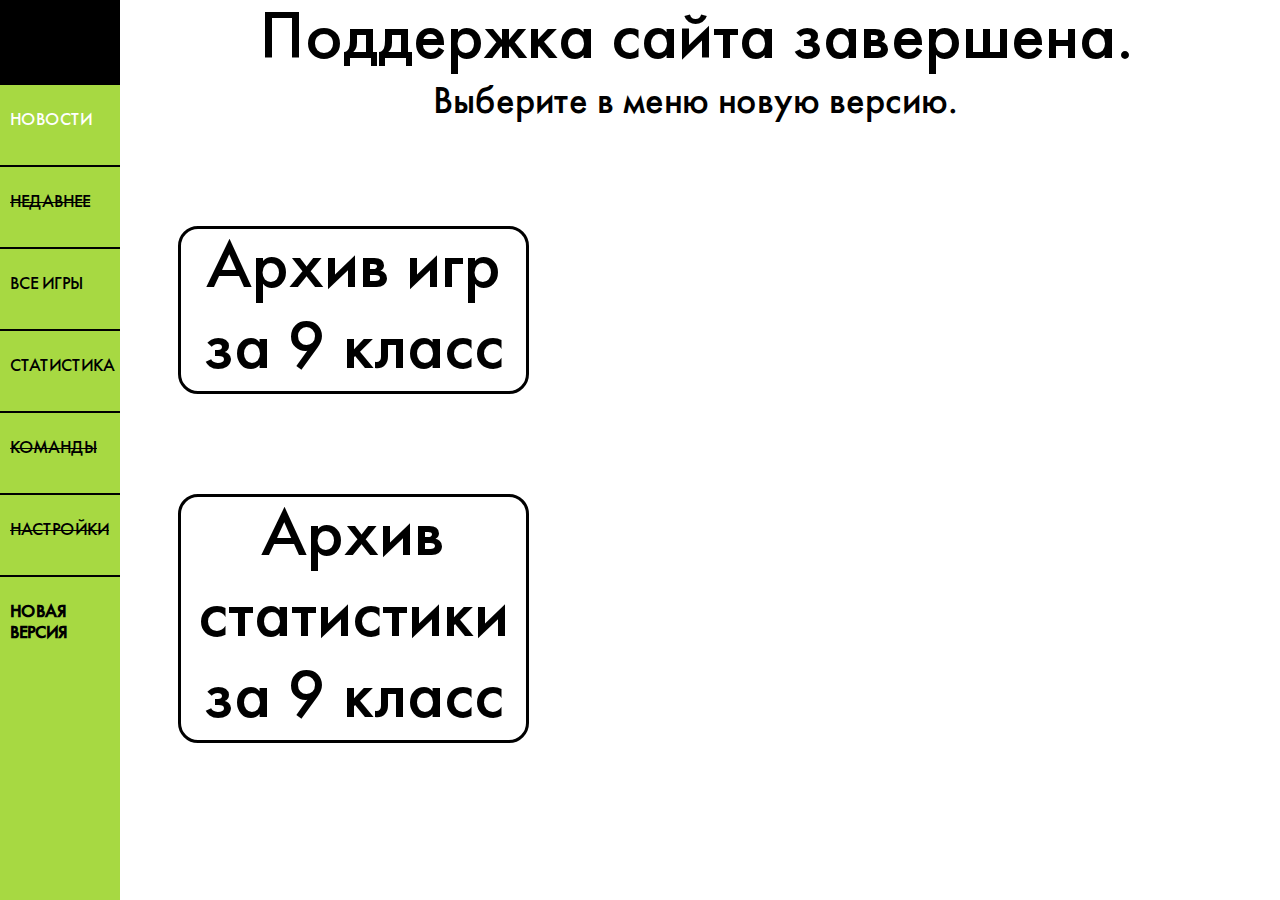
<file: index.html>
<!DOCTYPE html>
<html lang="en">
<head>
    <meta charset="UTF-8">
    <meta name="viewport" content="width=device-width, initial-scale=1.0">
    <link rel="stylesheet" href="styles.css">
    <title>Волейбол 1296</title>
</head>
<body>
    <script src="./index.js"></script>



    <div class="sidebarblock"><center><font size=12>Negr</font></center></div>
    <div class="sidebar" id="test1">
        <div class="sidebartexts">
            <font color=white>НОВОСТИ</font>
        </div>
        <div class="line"></div>
        <div class="sidebartexts">
            <del>НЕДАВНЕЕ</del>
        </div>
        <div class="line"></div>
        <a href='./allgames.html'>
        <div class="sidebartexts">
            ВСЕ ИГРЫ
        </div></a>
        <div class="line"></div><a href="./stats.html">
        <div class="sidebartexts">
            СТАТИСТИКА
        </div></a>
        <div class="line"></div>
        <div class="sidebartexts">
            <del>КОМАНДЫ</del>
        </div>
        <div class="line"></div>
        <div class="sidebartexts">
            <del>НАСТРОЙКИ</del>
        </div>
        <div class="line"></div><a href="https://crazygrach.github.io/beta/index.html">
        <div class="sidebartexts">
            <b>НОВАЯ ВЕРСИЯ</b>
        </div></a>
    </div>
    <div class="text"><p style="font-size: clamp(40px, 6vw, 70px); text-align: center;">Поддержка сайта завершена.</p>
        <p style="font-size: clamp(30px, 3vw, 50px); text-align: center;">Выберите в меню новую версию.</p>
        <p style="font-size: clamp(20px, 2vw, 40px); text-align: center;" id="demo2"></p>
        <p style="font-size: clamp(40px, 4vw, 60px); text-align: center;" id="demo"></p>
        
        
        <a href="./allgames.html"><p style="
            font-size: clamp(40px, 6vw, 70px);
            border: 3px solid black;  
            width: 30%;
            position: relative;
            left: 5%;
            top: 100px;
            border-radius: 20px;
            text-align: center;"
            onmouseover="this.style.backgroundColor='#000';" 
            onmouseout="this.style.backgroundColor='#fff';">
        Архив игр за 9 класс</p>
        <a href="./stats.html"><p style="
        font-size: clamp(40px, 6vw, 70px);
        border: 3px solid black;  
        width: 30%;
        position: relative;
        left: 5%;
        top: 200px;
        border-radius: 20px;
        text-align: center;"
        onmouseover="this.style.backgroundColor='#000';" 
        onmouseout="this.style.backgroundColor='#fff';">
        Архив статистики за 9 класс</p></a>
</body>
</html>
</file>
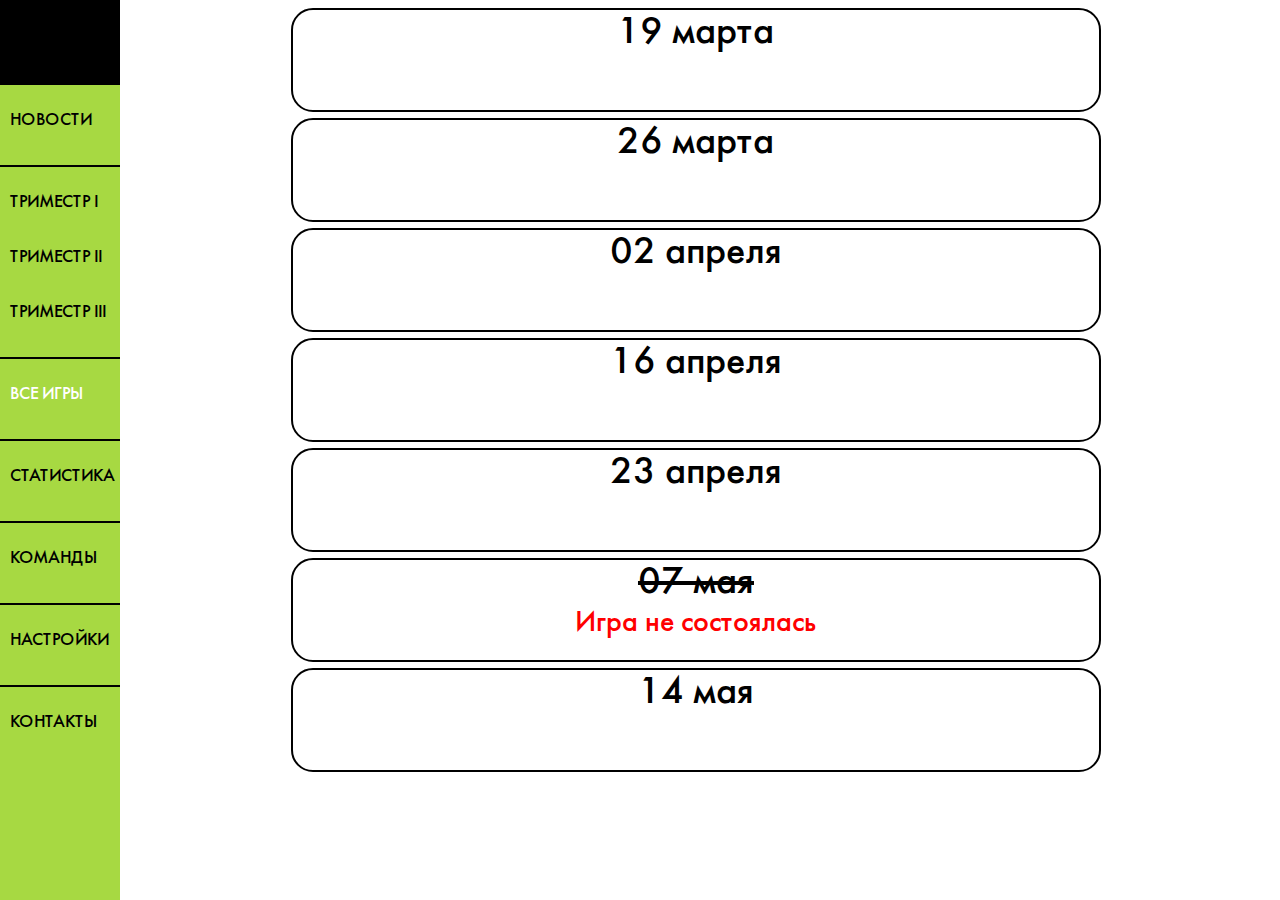
<file: allgames.html>
<!DOCTYPE html>
<html lang="en">
<head>
    <meta charset="UTF-8">
    <meta name="viewport" content="width=device-width, initial-scale=1.0">
    <link rel="stylesheet" href="styles.css">
    <title>Все игры</title>
</head>
<body style="overflow-y:scroll;">
    <script src="./index.js"></script>

    <a href='./index.html'><div class="sidebarblock"><center><font size=12>Negr</font></center></div></a>
    <div class="sidebar" id="test1">
        <div class="sidebartexts">
            НОВОСТИ
        </div>
        <div class="line"></div>
        <div class="sidebartexts">
            ТРИМЕСТР I
        </div>

        <div class="sidebartexts">
            ТРИМЕСТР II
        </div>

        <div class="sidebartexts">
            ТРИМЕСТР III
        </div>
        <div class="line"></div>
        <div class="sidebartexts">
            <font color=white>ВСЕ ИГРЫ</font>
        </div>
        <div class="line"></div>
        <a href="./stats.html"><div class="sidebartexts">
            СТАТИСТИКА
        </div></a>
        <div class="line"></div>
        <div class="sidebartexts">
            КОМАНДЫ
        </div>
        <div class="line"></div>
        <div class="sidebartexts">
            НАСТРОЙКИ
        </div>
        <div class="line"></div>
        <div class="sidebartexts">
            КОНТАКТЫ
        </div></div>
        <div class="text">
    <a href="./III.9/19.03.2024.html"><div class="tempbutton">19 марта</div></a>
    <a href="./III.9/26.03.2024.html"><div class="tempbutton">26 марта</div></a>
    <a href="./III.9/02.04.2024.html"><div class="tempbutton">02 апреля</div></a>
    <a href="./III.9/16.04.2024.html"><div class="tempbutton">16 апреля</div></a>
    <a href="./III.9/23.04.2024.html"><div class="tempbutton">23 апреля</div></a>
    <div class="tempbutton"><del>07 мая</del><br><p style="font-size: clamp(12px, 5vw, 30px); color: red;">Игра не состоялась</p></div>
    <a href="./III.9/14.05.2024.html"><div class="tempbutton">14 мая</div></a>
</div>
</body>
</html>
</file>
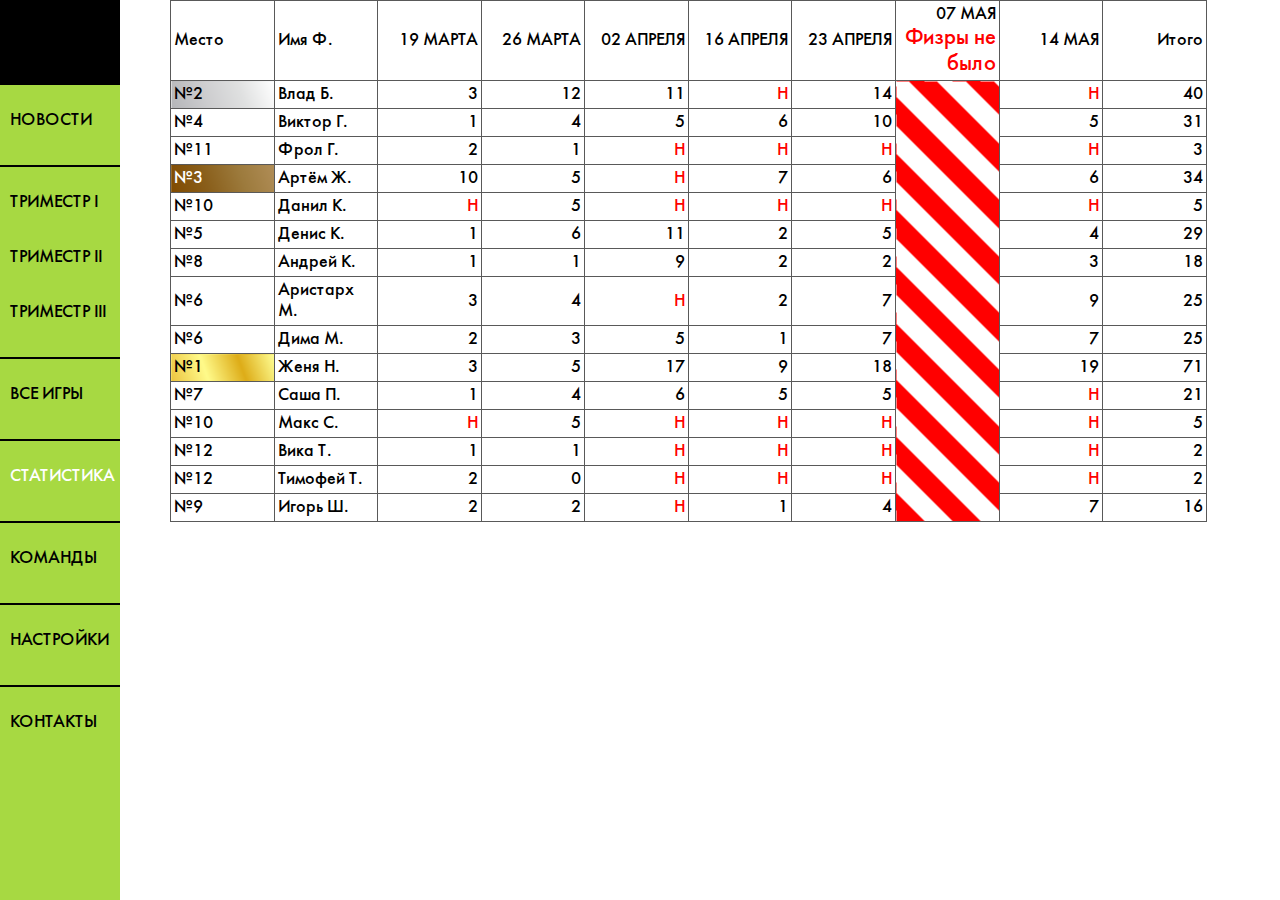
<file: stats.html>
<!DOCTYPE html>
<html lang="en">
<head>
    <meta charset="UTF-8">
    <meta name="viewport" content="width=device-width, initial-scale=1.0">
    <link rel="stylesheet" href="styles.css">
    <title>Статистика</title>
</head>
<body style="overflow-y: hidden;">
    <script src="./index.js"></script>
    <a href='./index.html'><div class="sidebarblock"><center><font size=12>Negr</font></center></div></a>
    <div class="sidebar" id="test1">
        <div class="sidebartexts">
            НОВОСТИ
        </div>
        <div class="line"></div>
        <div class="sidebartexts">
            ТРИМЕСТР I
        </div>

        <div class="sidebartexts">
            ТРИМЕСТР II
        </div>

        <div class="sidebartexts">
            ТРИМЕСТР III
        </div>
        <div class="line"></div>
        <div class="sidebartexts">
            <a href='./allgames.html'>ВСЕ ИГРЫ</a>
        </div>
        <div class="line"></div>
        <div class="sidebartexts">
            <font color=white>СТАТИСТИКА</font>
        </div>
        <div class="line"></div>
        <div class="sidebartexts">
            КОМАНДЫ
        </div>
        <div class="line"></div>
        <div class="sidebartexts">
            НАСТРОЙКИ
        </div>
        <div class="line"></div>
        <div class="sidebartexts">
            КОНТАКТЫ
        </div>
    </div>
    <div class="text">
    <table class="iksweb">
        <tbody>
            <tr>
                <td style="text-align: left;">Место</td>
                <td style="text-align: left;">Имя Ф.</td>
                <td>19 МАРТА</td>
                <td>26 МАРТА</td>
                <td>02 АПРЕЛЯ</td>  
                <td>16 АПРЕЛЯ</td>
                <td>23 АПРЕЛЯ</td>
                <td style="color:rgb(0, 0, 0);
                background: rgb(255, 255, 255)" >07 МАЯ<br><p style="font-size: 17pt; color:red">Физры не было</p></td>
                <td>14 МАЯ</td>
                <td>Итого</td>
            </tr>
            <tr>
                <td style="background: linear-gradient(70deg,#b4b5b8, #ccccce, #dfe0e0, #ffffff);text-align: left;">№2</td>
                <td style="text-align: left;">Влад Б.</td>
                <td>3</td>
                <td>12</td>
                <td>11</td>
                <td style="color:red">Н</td>
                <td>14</td>
                <td rowspan="15" style="color:red;
                background: repeating-linear-gradient(
                    45deg,
                    white 20px 40px,
        
                    rgb(255, 0, 0) 40px 60px
                  );" ></td>
                <td style="color:red">Н</td>
                <td>40</td>
            </tr>
            <tr>
                <td style="text-align: left;">№4</td>
                <td style="text-align: left;">Виктор Г.</td>
                <td>1</td>
                <td>4</td>
                <td>5</td>
                <td>6</td>
                <td>10</td>
                <td>5</td>
                <td>31</td>
            </tr>
            <tr>
                <td style="text-align: left;">№11</td>
                <td style="text-align: left;">Фрол Г.</td>
                <td>2</td>
                <td>1</td>
                <td style="color:red">Н</td>
                <td style="color:red">Н</td>
                <td style="color:red">Н</td>
                <td style="color:red">Н</td>
                <td>3</td>
            </tr>
            <tr>
                <td style="background: linear-gradient(70deg, #804a00, #895e1a, #9c7a3c, #b08d57);text-align: left; color:rgb(255, 255, 255)">№3</td>
                <td style="text-align: left;">Артём Ж.</td>
                <td>10</td>
                <td>5</td>
                <td style="color:red">Н</td>
                <td>7</td>
                <td>6</td>
 
                <td>6</td>
                <td>34</td>
            </tr>
            <tr>
                <td style="text-align: left;">№10</td>
                <td style="text-align: left;">Данил К.</td>
                <td style="color:red">Н</td>
                <td>5</td>
                <td style="color:red">Н</td>
                <td style="color:red">Н</td>
                <td style="color:red">Н</td>
                <td style="color:red">Н</td>
                <td>5</td>
            </tr>
            <tr>
                <td style="text-align: left;">№5</td>
                <td style="text-align: left;">Денис К.</td>
                <td>1</td>
                <td>6</td>
                <td>11</td>
                <td>2</td>
                <td>5</td>
                <td>4</td>
                <td>29</td>
            </tr>
            <tr>
                <td style="text-align: left;">№8</td>
                <td style="text-align: left;">Андрей К.</td>
                <td>1</td>
                <td>1</td>
                <td>9</td>
                <td>2</td>
                <td>2</td>
                <td>3</td>
                <td>18</td>
            </tr>
            <tr>
                <td style="text-align: left;">№6</td>
                <td style="text-align: left;">Аристарх М.</td>
                <td>3</td>
                <td>4</td>
                <td style="color:red">Н</td>
                <td>2</td>
                <td>7</td>
                <td>9</td>
                <td>25</td>
            </tr>
            <tr>
                <td style="text-align: left;">№6</td>
                <td style="text-align: left;">Дима М.</td>
                <td>2</td>
                <td>3</td>
                <td>5</td>
                <td>1</td>
                <td>7</td>
                <td>7</td>
                <td>25</td>
            </tr>
            <tr>
                <td style="background: linear-gradient(70deg,#ecc440, #fffa8a, #ddac17, #ffff95);text-align: left;">№1</td>
                <td style="text-align: left;">Женя Н.</td>
                <td>3</td>
                <td>5</td>
                <td>17</td>
                <td>9</td>
                <td>18</td>
                <td>19</td>
                <td>71</td>
            </tr>
            <tr>
                <td style="text-align: left;">№7</td>
                <td style="text-align: left;">Саша П.</td>
                <td>1</td>
                <td>4</td>
                <td>6</td>
                <td>5</td>
                <td>5</td>
                <td style="color:red">Н</td>
                <td>21</td>
            </tr>
            <tr>
                <td style="text-align: left;">№10</td>
                <td style="text-align: left;">Макс С.</td>
                <td style="color:red">Н</td>
                <td>5</td>
                <td style="color:red">Н</td>
                <td style="color:red">Н</td>
                <td style="color:red">Н</td>
                <td style="color:red">Н</td>
                <td>5</td>
            </tr>
            <tr>
                <td style="text-align: left;">№12</td>
                <td style="text-align: left;">Вика Т.</td>
                <td>1</td>
                <td>1</td>
                <td style="color:red">Н</td>
                <td style="color:red">Н</td>
                <td style="color:red">Н</td>
                <td style="color:red">Н</td>
                <td>2</td>
            </tr>
            <tr>
                <td style="text-align: left;">№12</td>
                <td style="text-align: left;">Тимофей Т.</td>
                <td>2</td>
                <td>0</td>
                <td style="color:red">Н</td>
                <td style="color:red">Н</td>
                <td style="color:red">Н</td>
                <td style="color:red">Н</td>
                <td>2</td>
            </tr>
            <tr>
                <td style="text-align: left;">№9</td>
                <td style="text-align: left;">Игорь Ш.</td>
                <td>2</td>
                <td>2</td>
                <td style="color:red">Н</td>
                <td>1</td>
                <td>4</td>
                <td>7</td>
                <td>16</td>
            </tr>
        </tbody>
    </table>
</div>
</body>
</html>
</file>
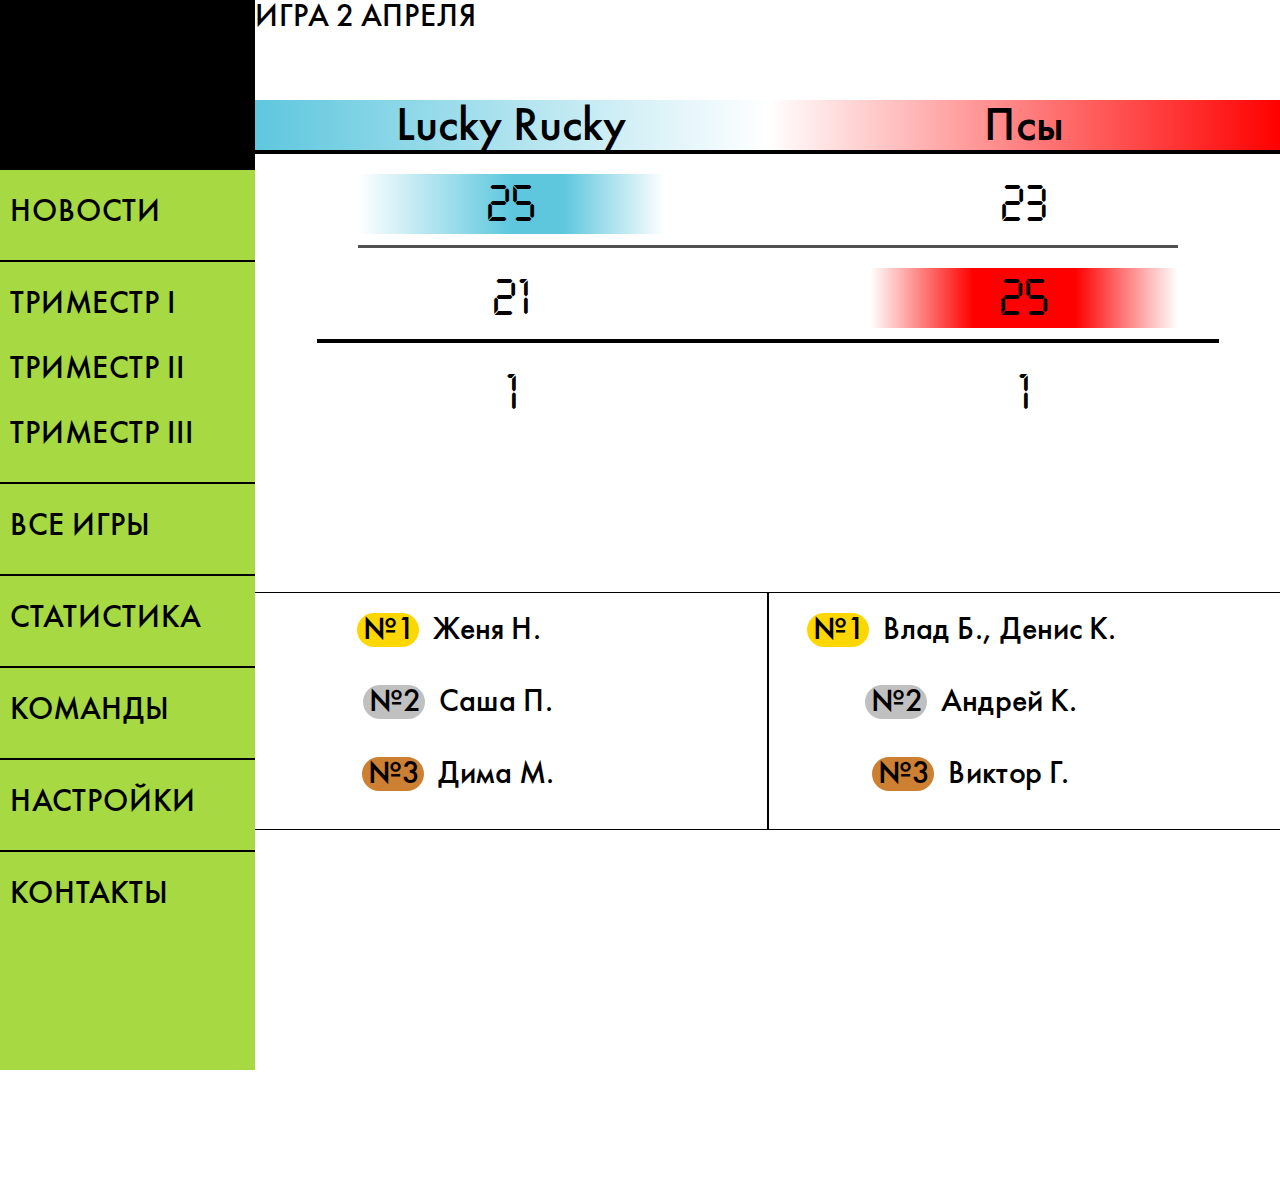
<file: III.9/02.04.2024.html>
<!DOCTYPE html>
<html lang="en">
<head>
    <meta charset="UTF-8">
    <meta name="viewport" content="width=device-width, initial-scale=1.0">
    <link rel="stylesheet" href="./styles.css">
    <title>Игра 2 апреля</title>
</head>
<body>
    <a href="../index.html"><div class="sidebarblock"><center><font size=12>Negr</font></center></div></a>
    <div class="sidebar" id="test1">
        <div class="sidebartexts">
            НОВОСТИ
        </div>
        <div class="line"></div>
        <div class="sidebartexts">
            ТРИМЕСТР I
        </div>

        <div class="sidebartexts">
            ТРИМЕСТР II
        </div>

        <div class="sidebartexts">
            ТРИМЕСТР III
        </div>
        <div class="line"></div>
        <a href='../allgames.html'>
            <div class="sidebartexts">
                ВСЕ ИГРЫ
            </div></a>
            <div class="line"></div>
            <a href='../stats.html'>
            <div class="sidebartexts">
                СТАТИСТИКА
            </div></a>
        <div class="line"></div>
        <div class="sidebartexts">
            КОМАНДЫ
        </div>
        <div class="line"></div>
        <div class="sidebartexts">
            НАСТРОЙКИ
        </div>
        <div class="line"></div>
        <div class="sidebartexts">
            КОНТАКТЫ
        </div>
    </div>
    <div class="text">
        <div class='gamehead'>ИГРА 2 АПРЕЛЯ</div>
        <div class="gameteams"><div class="teams" style="background: linear-gradient(to right, #5EC7DE, #00000000);">Lucky Rucky</div> <div class="teams" style="background: linear-gradient(to right, #00000000, #f00);">Псы</div></div>
        <div class="teamsline" style="border-top:4px solid #000000; margin-top: 0; margin-left: 0%; width:100%;"></div>
        <div class="gameteams"><div class="finalnum" style="background: linear-gradient(to right, #00000000 20%, #5EC7DE 50%, #5EC7DE 60%, #00000000 80%);">25</div><div class="finalnum">23</div></div>
        <div class="teamsline" style="border-top:3px solid #515151;"></div>
        <div class="gameteams"><div class="finalnum">21</div><div class="finalnum" style="background: linear-gradient(to right, #00000000 20%, #ff0000 40%, #ff0000 60%, #00000000 80%);">25</div></div>
        <div class="teamsline" style="border-top:4px solid #000000; margin-left: 6%; width:88%;"></div>
        <div class="gameteams"><div class="finalnum">1</div><div class="finalnum">1</div></div>
        <div class="topplayers">
            <div class="teamstop">
                <div class="no1" style="animation: shine 2s alternate;animation-iteration-count: infinite;">№1</div>&nbsp;&nbsp;Женя Н.<div class="pts">17 очков</div><br><br>
                <div class="no1" style="background-color: silver;">№2</div>&nbsp;&nbsp;Саша П.<div class="pts">6 очков</div><br><br>
                <div class="no1" style="background-color: #CD7F32;">№3</div>&nbsp;&nbsp;Дима М.<div class="pts">5 очков</div><br><br>

        </div>              <div class="teamstop">
                <div class="no1" style="animation: shine 2s alternate;animation-iteration-count: infinite;">№1</div>&nbsp;&nbsp;Влад Б., Денис К.<div class="pts">11 очков</div><br><br>
                <div class="no1" style="background-color: silver;">№2</div>&nbsp;&nbsp;Андрей К.<div class="pts">9 очков</div><br><br>
                <div class="no1" style="background-color: #CD7F32;">№3</div>&nbsp;&nbsp;Виктор Г.<div class="pts">5 очков</div><br><br>
    
</html>
</file>
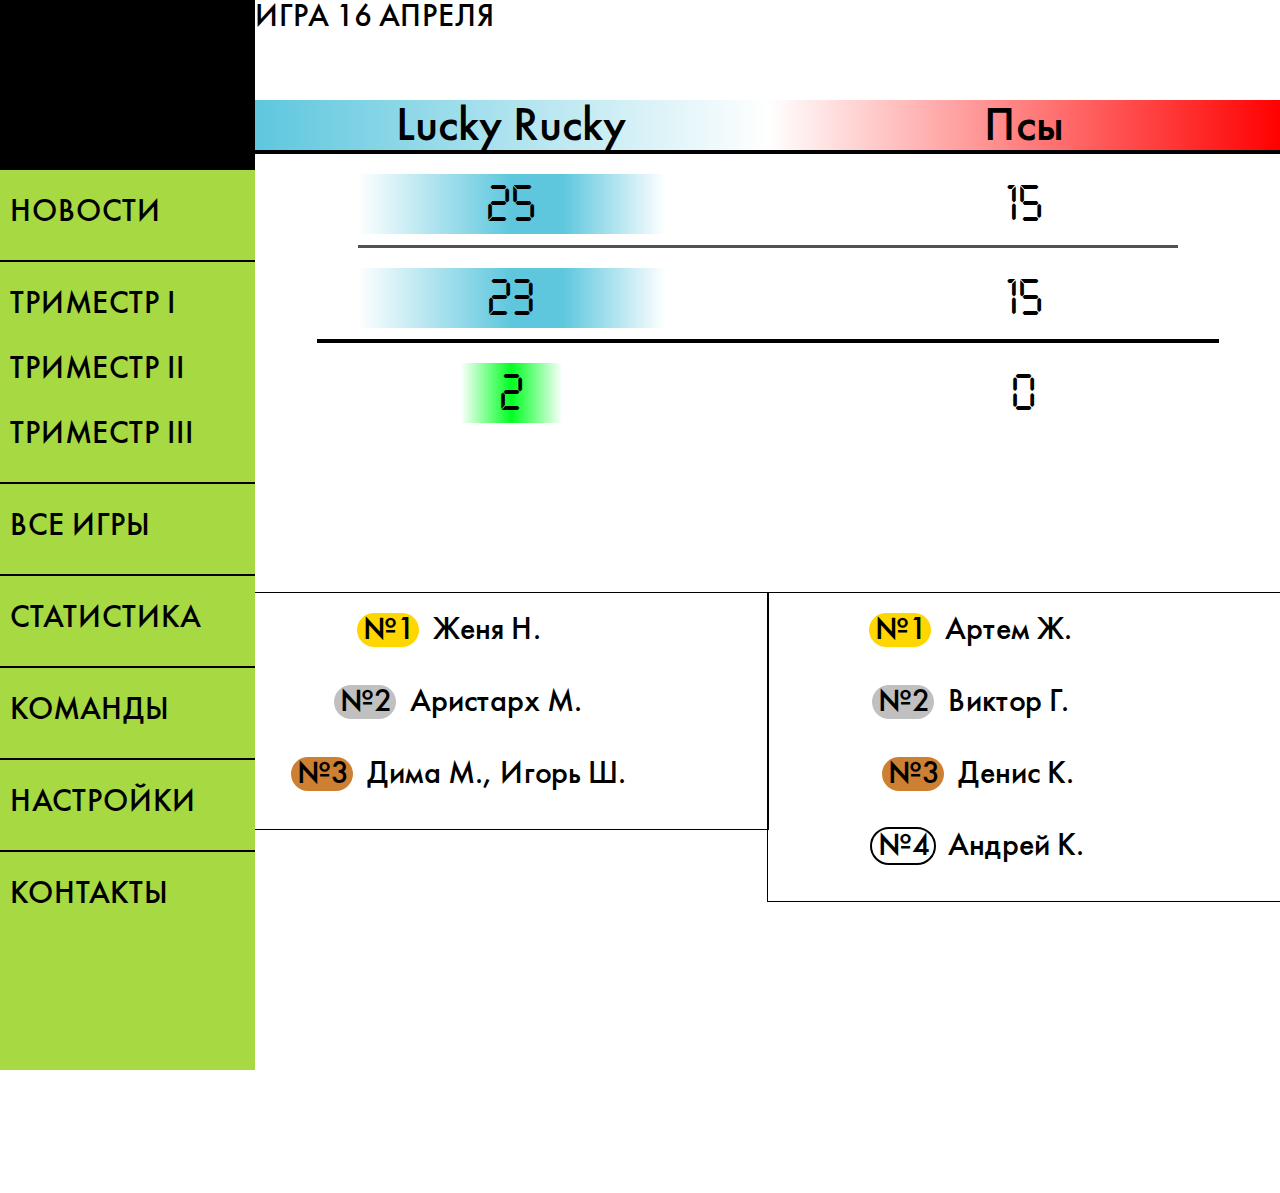
<file: III.9/14.05.2024.html>
<!DOCTYPE html>
<html lang="en">
<head>
    <meta charset="UTF-8">
    <meta name="viewport" content="width=device-width, initial-scale=1.0">
    <link rel="stylesheet" href="./styles.css">
    <title>Игра 14 мая</title>
</head>
<body>
    <a href="../index.html"><div class="sidebarblock"><center><font size=12>Negr</font></center></div></a>
    <div class="sidebar" id="test1">
        <div class="sidebartexts">
            НОВОСТИ
        </div>
        <div class="line"></div>
        <div class="sidebartexts">
            ТРИМЕСТР I
        </div>

        <div class="sidebartexts">
            ТРИМЕСТР II
        </div>

        <div class="sidebartexts">
            ТРИМЕСТР III
        </div>
        <div class="line"></div>
        <a href='../allgames.html'>
            <div class="sidebartexts">
                ВСЕ ИГРЫ
            </div></a>
            <div class="line"></div>
            <a href='../stats.html'>
            <div class="sidebartexts">
                СТАТИСТИКА
            </div></a>
        <div class="line"></div>
        <div class="sidebartexts">
            КОМАНДЫ
        </div>
        <div class="line"></div>
        <div class="sidebartexts">
            НАСТРОЙКИ
        </div>
        <div class="line"></div>
        <div class="sidebartexts">
            КОНТАКТЫ
        </div>
    </div>
    <div class="text">
        <div class='gamehead'>ИГРА 16 АПРЕЛЯ</div>
        <div class="gameteams"><div class="teams" style="background: linear-gradient(to right, #5EC7DE, #00000000);">Lucky Rucky</div> <div class="teams" style="background: linear-gradient(to right, #00000000, #f00);">Псы</div></div>
        <div class="teamsline" style="border-top:4px solid #000000; margin-top: 0; margin-left: 0%; width:100%;"></div>
        <div class="gameteams"><div class="finalnum" style="background: linear-gradient(to right, #00000000 20%, #5EC7DE 50%, #5EC7DE 60%, #00000000 80%);">25</div><div class="finalnum">15</div></div>
        <div class="teamsline" style="border-top:3px solid #515151;"></div>
        <div class="gameteams"><div class="finalnum" style="background: linear-gradient(to right, #00000000 20%, #5EC7DE 50%, #5EC7DE 60%, #00000000 80%);">23</div><div class="finalnum">15</div></div>
        <div class="teamsline" style="border-top:4px solid #000000; margin-left: 6%; width:88%;"></div>
        <div class="gameteams"><div class="finalnum" style="background: linear-gradient(to right, #00000000 40%, #00ff22 50%, #00000000 60%);">2</div><div class="finalnum">0</div></div>
        <div class="topplayers">
            <div class="teamstop">
                <div class="no1" style="animation: shine 2s alternate;animation-iteration-count: infinite;">№1</div>&nbsp;&nbsp;Женя Н.<div class="pts">19 очков</div><br><br>
                <div class="no1" style="background-color: silver;">№2</div>&nbsp;&nbsp;Аристарх М.<div class="pts">9 очков</div><br><br>
                <div class="no1" style="background-color: #CD7F32;">№3</div>&nbsp;&nbsp;Дима М., Игорь Ш.<div class="pts">7 очков</div><br><br>

        </div>              <div class="teamstop">
                <div class="no1" style="animation: shine 2s alternate;animation-iteration-count: infinite;">№1</div>&nbsp;&nbsp;Артем Ж.<div class="pts">6 очков</div><br><br>
                <div class="no1" style="background-color: silver;">№2</div>&nbsp;&nbsp;Виктор Г.<div class="pts">5 очков</div><br><br>
                <div class="no1" style="background-color: #CD7F32;">№3</div>&nbsp;&nbsp;Денис К.<div class="pts">4 очка</div><br><br>
                <div class="no1" style="background-color: #fff;outline: 2px solid #000;">№4</div>&nbsp;&nbsp;Андрей К.<div class="pts">3 очка</div><br><br>
    
</html>
</file>
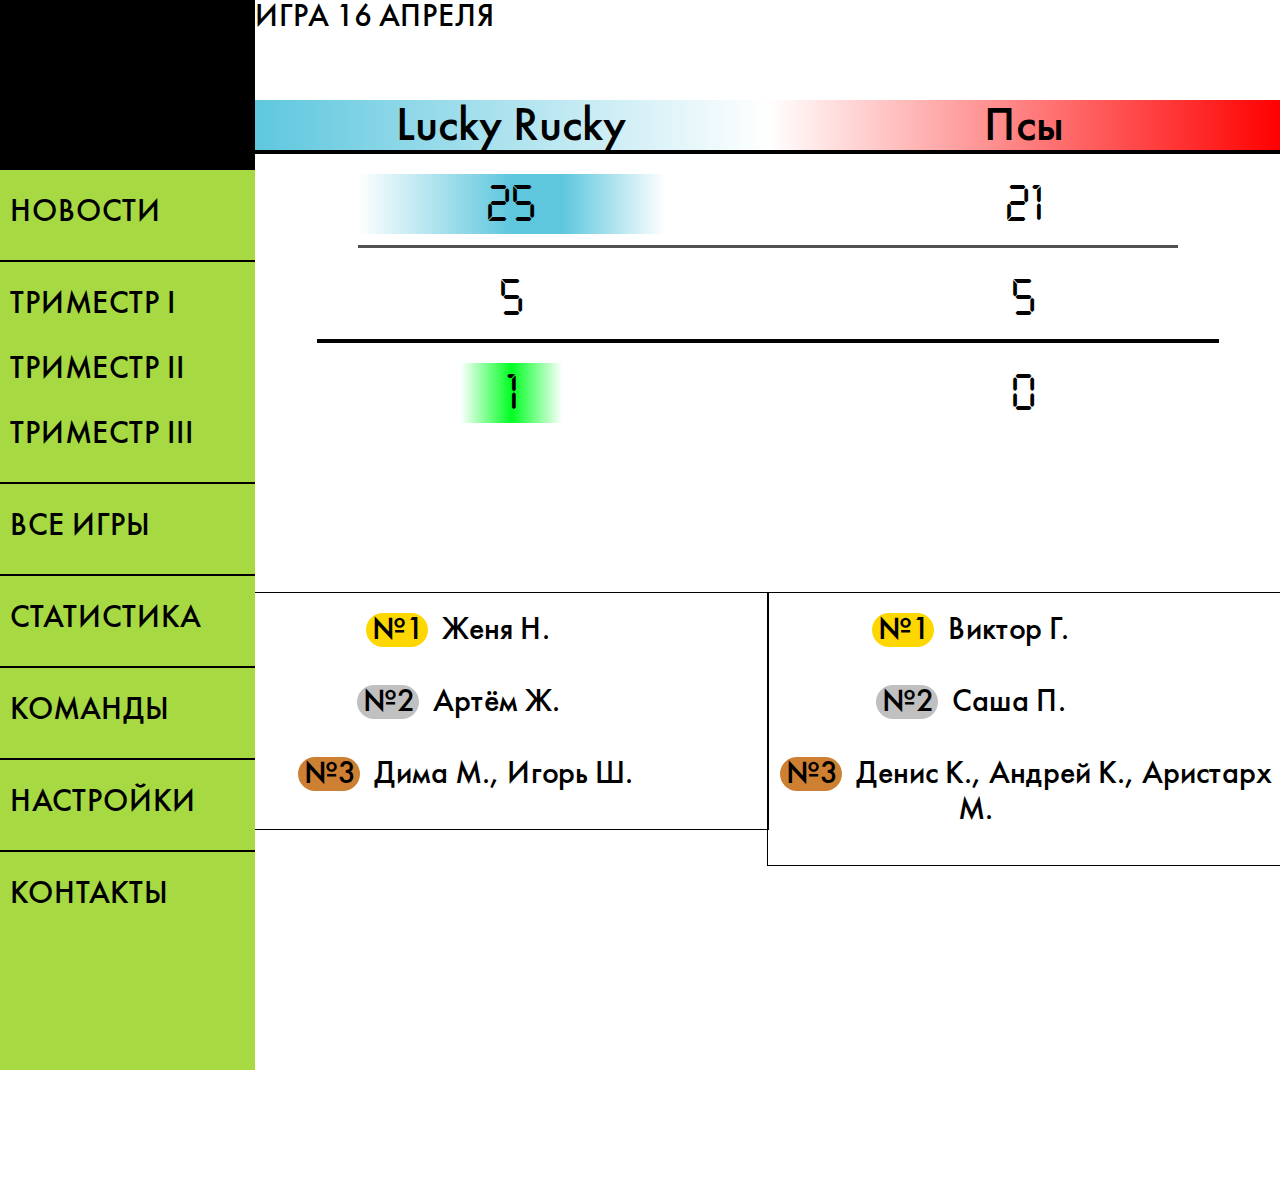
<file: III.9/16.04.2024.html>
<!DOCTYPE html>
<html lang="en">
<head>
    <meta charset="UTF-8">
    <meta name="viewport" content="width=device-width, initial-scale=1.0">
    <link rel="stylesheet" href="./styles.css">
    <title>Игра 16 апреля</title>
</head>
<body>
    <a href="../index.html"><div class="sidebarblock"><center><font size=12>Negr</font></center></div></a>
    <div class="sidebar" id="test1">
        <div class="sidebartexts">
            НОВОСТИ
        </div>
        <div class="line"></div>
        <div class="sidebartexts">
            ТРИМЕСТР I
        </div>

        <div class="sidebartexts">
            ТРИМЕСТР II
        </div>

        <div class="sidebartexts">
            ТРИМЕСТР III
        </div>
        <div class="line"></div>
        <a href='../allgames.html'>
            <div class="sidebartexts">
                ВСЕ ИГРЫ
            </div></a>
            <div class="line"></div>
            <a href='../stats.html'>
            <div class="sidebartexts">
                СТАТИСТИКА
            </div></a>
        <div class="line"></div>
        <div class="sidebartexts">
            КОМАНДЫ
        </div>
        <div class="line"></div>
        <div class="sidebartexts">
            НАСТРОЙКИ
        </div>
        <div class="line"></div>
        <div class="sidebartexts">
            КОНТАКТЫ
        </div>
    </div>
    <div class="text">
        <div class='gamehead'>ИГРА 16 АПРЕЛЯ</div>
        <div class="gameteams"><div class="teams" style="background: linear-gradient(to right, #5EC7DE, #00000000);">Lucky Rucky</div> <div class="teams" style="background: linear-gradient(to right, #00000000, #f00);">Псы</div></div>
        <div class="teamsline" style="border-top:4px solid #000000; margin-top: 0; margin-left: 0%; width:100%;"></div>
        <div class="gameteams"><div class="finalnum" style="background: linear-gradient(to right, #00000000 20%, #5EC7DE 50%, #5EC7DE 60%, #00000000 80%);">25</div><div class="finalnum">21</div></div>
        <div class="teamsline" style="border-top:3px solid #515151;"></div>
        <div class="gameteams"><div class="finalnum">5</div><div class="finalnum">5</div></div>
        <div class="teamsline" style="border-top:4px solid #000000; margin-left: 6%; width:88%;"></div>
        <div class="gameteams"><div class="finalnum" style="background: linear-gradient(to right, #00000000 40%, #00ff22 50%, #00000000 60%);">1</div><div class="finalnum">0</div></div>
        <div class="topplayers">
            <div class="teamstop">
                <div class="no1" style="animation: shine 2s alternate;animation-iteration-count: infinite;">№1</div>&nbsp;&nbsp;Женя Н.<div class="pts">9 очков</div><br><br>
                <div class="no1" style="background-color: silver;">№2</div>&nbsp;&nbsp;Артём Ж.<div class="pts">7 очков</div><br><br>
                <div class="no1" style="background-color: #CD7F32;">№3</div>&nbsp;&nbsp;Дима М., Игорь Ш.<div class="pts">1 очко</div><br><br>

        </div>              <div class="teamstop">
                <div class="no1" style="animation: shine 2s alternate;animation-iteration-count: infinite;">№1</div>&nbsp;&nbsp;Виктор Г.<div class="pts">6 очков</div><br><br>
                <div class="no1" style="background-color: silver;">№2</div>&nbsp;&nbsp;Саша П.<div class="pts">5 очков</div><br><br>
                <div class="no1" style="background-color: #CD7F32;">№3</div>&nbsp;&nbsp;Денис К., Андрей К., Аристарх М.<div class="pts">2 очка</div><br><br>
    
</html>
</file>
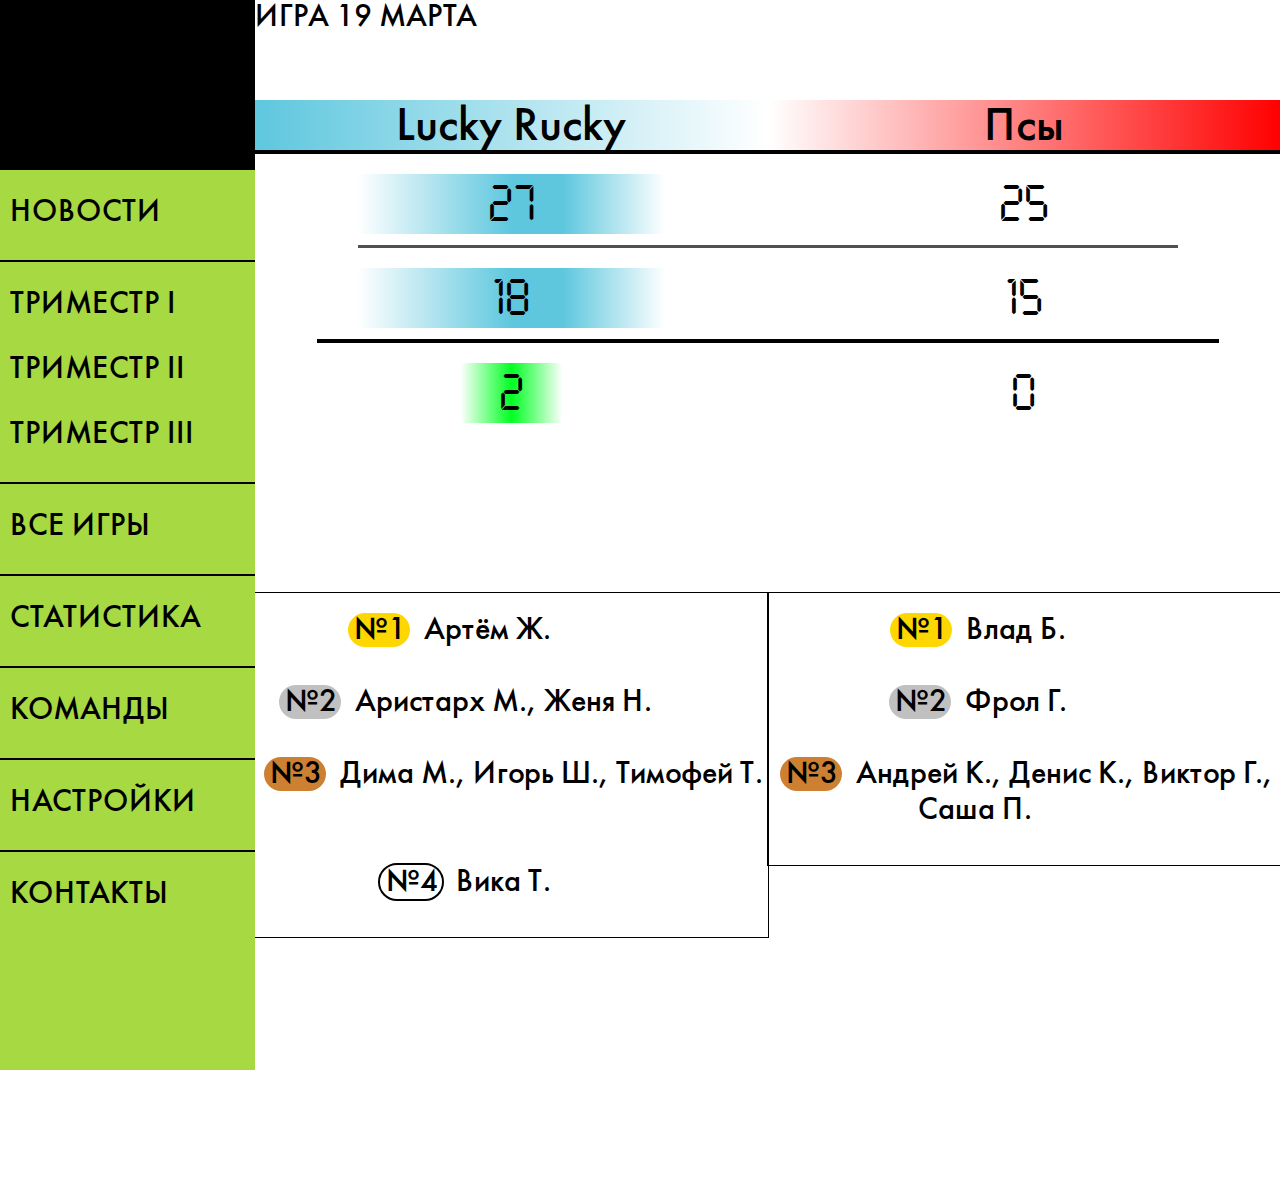
<file: III.9/19.03.2024.html>
<!DOCTYPE html>
<html lang="en">
<head>
    <meta charset="UTF-8">
    <meta name="viewport" content="width=device-width, initial-scale=1.0">
    <link rel="stylesheet" href="./styles.css">
    <title>Игра 19 марта</title>
</head>
<body>
    <a href="../index.html"><div class="sidebarblock"><center><font size=12>Negr</font></center></div></a>
    <div class="sidebar" id="test1">
        <div class="sidebartexts">
            НОВОСТИ
        </div>
        <div class="line"></div>
        <div class="sidebartexts">
            ТРИМЕСТР I
        </div>

        <div class="sidebartexts">
            ТРИМЕСТР II
        </div>

        <div class="sidebartexts">
            ТРИМЕСТР III
        </div>
        <div class="line"></div>
        <div class="sidebartexts">
            <a href='../allgames.html'>ВСЕ ИГРЫ</a>
        </div>
        <div class="line"></div>
        <a href='../stats.html'>
            <div class="sidebartexts">
                СТАТИСТИКА
            </div></a>
        <div class="line"></div>
        <div class="sidebartexts">
            КОМАНДЫ
        </div>
        <div class="line"></div>
        <div class="sidebartexts">
            НАСТРОЙКИ
        </div>
        <div class="line"></div>
        <div class="sidebartexts">
            КОНТАКТЫ
        </div>
    </div>
    <div class="text">
        <div class='gamehead'>ИГРА 19 МАРТА</div>
        <div class="gameteams"><div class="teams" style="background: linear-gradient(to right, #5EC7DE, #00000000);">Lucky Rucky</div> <div class="teams" style="background: linear-gradient(to right, #00000000, #f00);">Псы</div></div>
        <div class="teamsline" style="border-top:4px solid #000000; margin-top: 0; margin-left: 0%; width:100%;"></div>
        <div class="gameteams"><div class="finalnum" style="background: linear-gradient(to right, #00000000 20%, #5EC7DE 50%, #5EC7DE 60%, #00000000 80%);">27</div><div class="finalnum">25</div></div>
        <div class="teamsline" style="border-top:3px solid #515151;"></div>
        <div class="gameteams"><div class="finalnum" style="background: linear-gradient(to right, #00000000 20%, #5EC7DE 50%, #5EC7DE 60%, #00000000 80%);">18</div><div class="finalnum">15</div></div>
        <div class="teamsline" style="border-top:4px solid #000000; margin-left: 6%; width:88%;"></div>
        <div class="gameteams"><div class="finalnum" style="background: linear-gradient(to right, #00000000 40%, #00ff22 50%, #00000000 60%);">2</div><div class="finalnum">0</div></div>
        <div class="topplayers">
            <div class="teamstop">
                <div class="no1" style="animation: shine 2s alternate;animation-iteration-count: infinite;">№1</div>&nbsp;&nbsp;Артём Ж.<div class="pts">10 очков</div><br><br>
                <div class="no1" style="background-color: silver;">№2</div>&nbsp;&nbsp;Аристарх М., Женя Н.<div class="pts">3 очка</div><br><br>
                <div class="no1" style="background-color: #CD7F32;">№3</div>&nbsp;&nbsp;Дима М., Игорь Ш., Тимофей Т.<div class="pts">2 очка</div><br><br>
                <div class="no1" style="background-color: #fff;outline: 2px solid #000;">№4</div>&nbsp;&nbsp;Вика Т.<div class="pts">1 очко</div><br><br>

        </div>  <div class="teamstop">
                    <div class="no1" style="animation: shine 2s alternate;animation-iteration-count: infinite;">№1</div>&nbsp;&nbsp;Влад Б.<div class="pts">3 очка</div><br><br>
                    <div class="no1" style="background-color: silver;">№2</div>&nbsp;&nbsp;Фрол Г.<div class="pts">2 очка</div><br><br>
                    <div class="no1" style="background-color: #CD7F32;">№3</div>&nbsp;&nbsp;Андрей К., Денис К., Виктор Г., Саша П.<div class="pts">1 очко</div><br><br>



    </div>
</body>
</html>
</file>
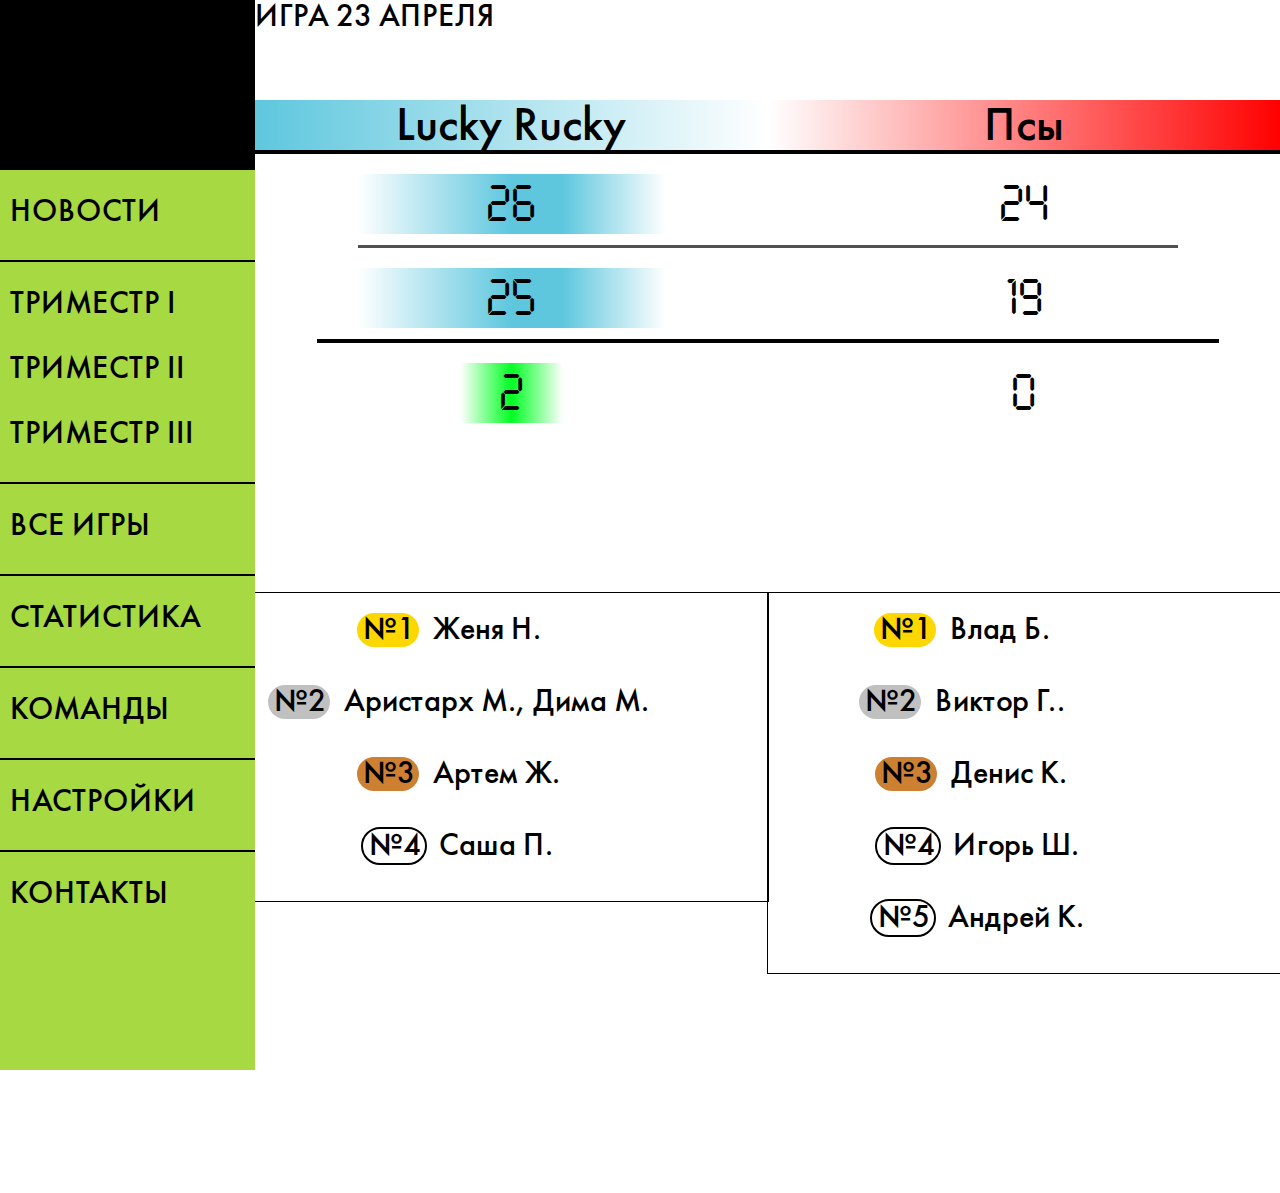
<file: III.9/23.04.2024.html>
<!DOCTYPE html>
<html lang="en">
<head>
    <meta charset="UTF-8">
    <meta name="viewport" content="width=device-width, initial-scale=1.0">
    <link rel="stylesheet" href="./styles.css">
    <title>Игра 2 апреля</title>
</head>
<body>
    <a href="../index.html"><div class="sidebarblock"><center><font size=12>Negr</font></center></div></a>
    <div class="sidebar" id="test1">
        <div class="sidebartexts">
            НОВОСТИ
        </div>
        <div class="line"></div>
        <div class="sidebartexts">
            ТРИМЕСТР I
        </div>

        <div class="sidebartexts">
            ТРИМЕСТР II
        </div>

        <div class="sidebartexts">
            ТРИМЕСТР III
        </div>
        <div class="line"></div>
        <a href='../allgames.html'>
            <div class="sidebartexts">
                ВСЕ ИГРЫ
            </div></a>
            <div class="line"></div>
            <a href='../stats.html'>
            <div class="sidebartexts">
                СТАТИСТИКА
            </div></a>
        <div class="line"></div>
        <div class="sidebartexts">
            КОМАНДЫ
        </div>
        <div class="line"></div>
        <div class="sidebartexts">
            НАСТРОЙКИ
        </div>
        <div class="line"></div>
        <div class="sidebartexts">
            КОНТАКТЫ
        </div>
    </div>
    <div class="text">
        <div class='gamehead'>ИГРА 23 АПРЕЛЯ</div>
        <div class="gameteams"><div class="teams" style="background: linear-gradient(to right, #5EC7DE, #00000000);">Lucky Rucky</div> <div class="teams" style="background: linear-gradient(to right, #00000000, #f00);">Псы</div></div>
        <div class="teamsline" style="border-top:4px solid #000000; margin-top: 0; margin-left: 0%; width:100%;"></div>
        <div class="gameteams"><div class="finalnum" style="background: linear-gradient(to right, #00000000 20%, #5EC7DE 50%, #5EC7DE 60%, #00000000 80%);">26</div><div class="finalnum">24</div></div>
        <div class="teamsline" style="border-top:3px solid #515151;"></div>
        <div class="gameteams"><div class="finalnum" style="background: linear-gradient(to right, #00000000 20%, #5EC7DE 50%, #5EC7DE 60%, #00000000 80%);">25</div><div class="finalnum">19</div></div>
        <div class="teamsline" style="border-top:4px solid #000000; margin-left: 6%; width:88%;"></div>
        <div class="gameteams"><div class="finalnum" style="background: linear-gradient(to right, #00000000 40%, #00ff22 50%, #00000000 60%);">2</div><div class="finalnum">0</div></div>
        <div class="topplayers">
            <div class="teamstop">
                <div class="no1" style="animation: shine 2s alternate;animation-iteration-count: infinite;">№1</div>&nbsp;&nbsp;Женя Н.<div class="pts">18 очков</div><br><br>
                <div class="no1" style="background-color: silver;">№2</div>&nbsp;&nbsp;Аристарх М., Дима М.<div class="pts">7 очков</div><br><br>
                <div class="no1" style="background-color: #CD7F32;">№3</div>&nbsp;&nbsp;Артем Ж.<div class="pts">6 очков</div><br><br>
                <div class="no1" style="background-color: #fff;outline: 2px solid #000;">№4</div>&nbsp;&nbsp;Саша П.<div class="pts">5 очков</div><br><br>

        </div>              <div class="teamstop">
                <div class="no1" style="animation: shine 2s alternate;animation-iteration-count: infinite;">№1</div>&nbsp;&nbsp;Влад Б.<div class="pts">14 очков</div><br><br>
                <div class="no1" style="background-color: silver;">№2</div>&nbsp;&nbsp;Виктор Г..<div class="pts">10 очков</div><br><br>
                <div class="no1" style="background-color: #CD7F32;">№3</div>&nbsp;&nbsp;Денис К.<div class="pts">5 очков</div><br><br>
                <div class="no1" style="background-color: #fff;outline: 2px solid #000;">№4</div>&nbsp;&nbsp;Игорь Ш.<div class="pts">4 очка</div><br><br>
                <div class="no1" style="background-color: #fff;outline: 2px solid #000;">№5</div>&nbsp;&nbsp;Андрей К.<div class="pts">2 очка</div><br><br>
    
</html>
</file>
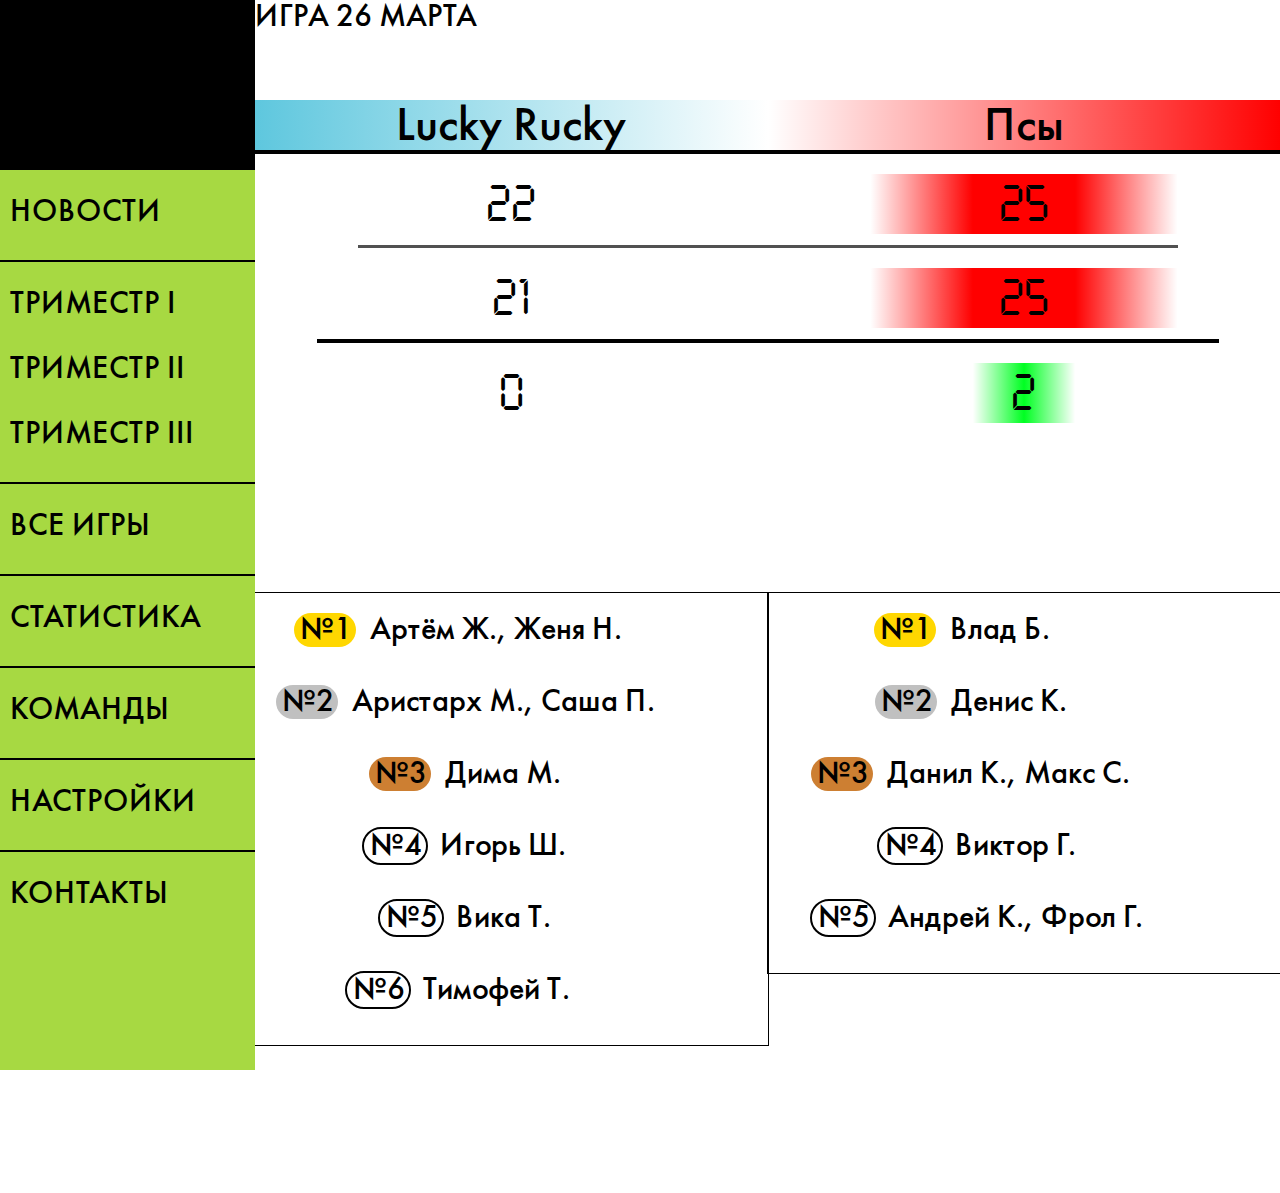
<file: III.9/26.03.2024.html>
<!DOCTYPE html>
<html lang="en">
<head>
    <meta charset="UTF-8">
    <meta name="viewport" content="width=device-width, initial-scale=1.0">
    <link rel="stylesheet" href="./styles.css">
    <title>Игра 26 марта</title>
</head>
<body>
    <a href="../index.html"><div class="sidebarblock"><center><font size=12>Negr</font></center></div></a>
    <div class="sidebar" id="test1">
        <div class="sidebartexts">
            НОВОСТИ
        </div>
        <div class="line"></div>
        <div class="sidebartexts">
            ТРИМЕСТР I
        </div>

        <div class="sidebartexts">
            ТРИМЕСТР II
        </div>

        <div class="sidebartexts">
            ТРИМЕСТР III
        </div>
        <div class="line"></div>
        <a href='../allgames.html'>
        <div class="sidebartexts">
            ВСЕ ИГРЫ
        </div></a>
        <div class="line"></div>
        <a href='../stats.html'>
        <div class="sidebartexts">
            СТАТИСТИКА
        </div></a>
        <div class="line"></div>
        <div class="sidebartexts">
            КОМАНДЫ
        </div>
        <div class="line"></div>
        <div class="sidebartexts">
            НАСТРОЙКИ
        </div>
        <div class="line"></div>
        <div class="sidebartexts">
            КОНТАКТЫ
        </div>
    </div>
    <div class="text">
        <div class='gamehead'>ИГРА 26 МАРТА</div>
        <div class="gameteams"><div class="teams" style="background: linear-gradient(to right, #5EC7DE, #00000000);">Lucky Rucky</div> <div class="teams" style="background: linear-gradient(to right, #00000000, #f00);">Псы</div></div>
        <div class="teamsline" style="border-top:4px solid #000000; margin-top: 0; margin-left: 0%; width:100%;"></div>
        <div class="gameteams"><div class="finalnum">22</div><div class="finalnum" style="background: linear-gradient(to right, #00000000 20%, #ff0000 40%, #ff0000 60%, #00000000 80%);">25</div></div>
        <div class="teamsline" style="border-top:3px solid #515151;"></div>
        <div class="gameteams"><div class="finalnum">21</div><div class="finalnum" style="background: linear-gradient(to right, #00000000 20%, #ff0000 40%, #ff0000 60%, #00000000 80%);">25</div></div>
        <div class="teamsline" style="border-top:4px solid #000000; margin-left: 6%; width:88%;"></div>
        <div class="gameteams"><div class="finalnum">0</div><div class="finalnum" style="background: linear-gradient(to right, #00000000 40%, #00ff22 50%, #00000000 60%);">2</div></div>
        <div class="topplayers">
            <div class="teamstop">
                <div class="no1" style="animation: shine 2s alternate;animation-iteration-count: infinite;">№1</div>&nbsp;&nbsp;Артём Ж., Женя Н.<div class="pts">5 очков</div><br><br>
                <div class="no1" style="background-color: silver;">№2</div>&nbsp;&nbsp;Аристарх М., Саша П.<div class="pts">4 очка</div><br><br>
                <div class="no1" style="background-color: #CD7F32;">№3</div>&nbsp;&nbsp;Дима М.<div class="pts">3 очка</div><br><br>
                <div class="no1" style="background-color: #fff;outline: 2px solid #000;">№4</div>&nbsp;&nbsp;Игорь Ш.<div class="pts">2 очка</div><br><br>
                <div class="no1" style="background-color: #fff;outline: 2px solid #000;">№5</div>&nbsp;&nbsp;Вика Т.<div class="pts">1 очко</div><br><br>
                <div class="no1" style="background-color: #fff;outline: 2px solid #000;">№6</div>&nbsp;&nbsp;Тимофей Т.<div class="pts">0 очков</div><br><br>

        </div>  <div class="teamstop">
                    <div class="no1" style="animation: shine 2s alternate;animation-iteration-count: infinite;">№1</div>&nbsp;&nbsp;Влад Б.<div class="pts">12 очков</div><br><br>
                    <div class="no1" style="background-color: silver;">№2</div>&nbsp;&nbsp;Денис К.<div class="pts">6 очков</div><br><br>
                    <div class="no1" style="background-color: #CD7F32;">№3</div>&nbsp;&nbsp;Данил К., Макс С.<div class="pts">5 очков</div><br><br>
                    <div class="no1" style="background-color: #fff;outline: 2px solid #000;">№4</div>&nbsp;&nbsp;Виктор Г.<div class="pts">4 очка</div><br><br>
                    <div class="no1" style="background-color: #fff;outline: 2px solid #000;">№5</div>&nbsp;&nbsp;Андрей К., Фрол Г.<div class="pts">1 очко</div><br><br>
</body>
</html>
</file>
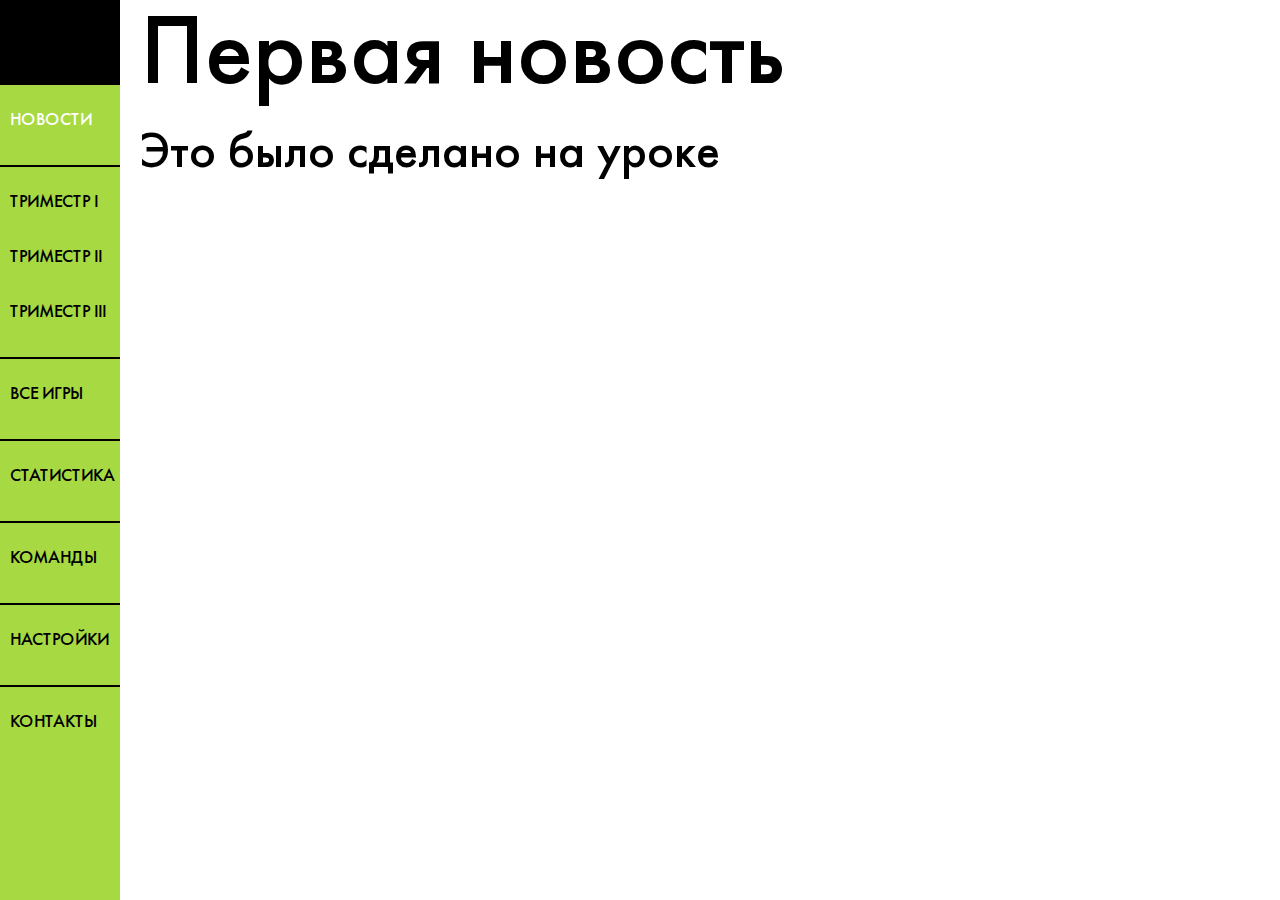
<file: news/1.html>
<!DOCTYPE html>
<html lang="en">
<head>
    <meta charset="UTF-8">
    <meta name="viewport" content="width=device-width, initial-scale=1.0">
    <link rel="stylesheet" href="../styles.css">
    <title>Волейбол 1296</title>
</head>
<body>
    <script></script>



    <div class="sidebarblock"><center><font size=12>Negr</font></center></div>
    <div class="sidebar" id="test1">
        <div class="sidebartexts">
            <font color=white>НОВОСТИ</font>
        </div>
        <div class="line"></div>
        <div class="sidebartexts">
            ТРИМЕСТР I
        </div>

        <div class="sidebartexts">
            ТРИМЕСТР II
        </div>

        <div class="sidebartexts">
            ТРИМЕСТР III
        </div>
        <div class="line"></div>
        <div class="sidebartexts">
            <a href='./allgames.html'>ВСЕ ИГРЫ</a>
        </div>
        <div class="line"></div><a href="./stats.html">
        <div class="sidebartexts">
            СТАТИСТИКА
        </div></a>
        <div class="line"></div>
        <div class="sidebartexts">
            КОМАНДЫ
        </div>
        <div class="line"></div>
        <div class="sidebartexts">
            НАСТРОЙКИ
        </div>
        <div class="line"></div>
        <div class="sidebartexts">
            КОНТАКТЫ
        </div>
    </div>
    <div class="text">
    <div class="newstitle">Первая новость</div>
        <div class="newstext">Это было сделано на уроке</div>
        </div>
</body>
</html>
</file>
<file: styles.css>
* {
    margin: 0;
    padding: 0;
}

a { text-decoration: none; 
    color: black
}

body {
    overflow: hidden
}

table.iksweb{
	border-collapse:collapse;
	border-spacing:0;
	height: auto;
    font-size: xx-large;
    table-layout: fixed;
    width: 90%;
    margin-left: 5%;
}
table.iksweb,table.iksweb td, table.iksweb th {
	border: 1px solid #595959;
    text-align: right;
}
table.iksweb td,table.iksweb th {
	padding: 3px;
	width: 40px;
	height: 70px;
}
table.iksweb th {
	background: #347c99; 
	color: #fff; 
	font-weight: normal;
}

@font-face {
    font-family: 'main';
    font-weight: 400;
    font-style: normal;
    src:
        url('./FuturaMediumC.ttf')
}

.sidebarblock {
    width: 255px;
    height: 170px;
    font-size: xx-large;
    position: fixed;
    background-color: #000;
    color: #fff;
    font-family: main;
}

.sidebarblock:hover {
    color: #000000;
    cursor: pointer;
    transition: 0.4s;
}


.sidebar {
    width: 255px;
    height: 100%;
    font-size: xx-large;
    position:fixed;
    margin-top: 170px;
    font-family: main;
    background-color: #A7D942;
}


.sidebartexts {
    margin-top: 30px;
    margin-left: 30px;
    height: 69px;
}

.sidebartexts:hover {
    color: #fff;
    cursor: pointer;
    transition: 0.4s;
}

a:hover {
    color: #fff;
    cursor: pointer;
    transition: 0.4s;
}

.text {
    width: 90%;
    margin-left: 255px;
    font-family: main;
    position: absolute;
    align-items: center;
}

.line {
    border-top: 2px solid #000000;
}

.lastgame {
    width: 100%;
    height: 500px;
}

.gamehead {
    text-align: center;
}

.tempbutton {
    width:50%;
    height:100px;
    font-size: clamp(30px, 4vw, 40px);
    margin-left: 25%;
    display: inline-block;
    text-align: center;
    margin-top: 70px;
    outline: 2px solid #000;
    border-radius: 20px;
}

.tempbutton:hover {
    background-color: #A7D942;
    cursor: pointer;
    transition: 0.4s;
    color: white;
}

.newstitle {
    font-size: clamp(24px, 8vw, 100px);
    margin-bottom: 10px;
}

.newstext {
    font-size: clamp(12px, 5vw, 50px);
}

.newstext, .newstitle {
    margin-left: 20px;
}



@media screen and (max-height: 700px) {
    .sidebarblock {width: 120px; height: 85px; font-size: large; }
    .sidebar {width: 120px; height: 100%; margin-top: 85px; font-size: large;}
    .sidebartexts {margin-left: 10px;margin-top: 20px;height: 20px;margin-bottom: 20px;}
    .text {margin-left: 120px;}
    .tempbutton {
        width:70%;
        margin-left: 15%;
        margin-top: 20px;
    }
    table.iksweb td,table.iksweb th {
        padding: 3px;
        width: 70px;
        height: 20px;
    }
    table.iksweb{
        border-collapse:collapse;
        border-spacing:0;
        height: auto;
        margin-left: 50px;
        font-size: large;
    }
}

@media screen and (min-height: 701px) and (max-height: 1000px) {
    .sidebarblock {width: 120px; height: 85px; font-size: large; }
    .sidebar {width: 120px; height: 100%; margin-top: 85px; font-size: large;}
    .sidebartexts {margin-left: 10px;margin-top: 25px;height: 30px;margin-bottom: 25px;}
    .text {margin-left: 120px;}
    .tempbutton {
        width:70%;
        margin-left: 15%;
        margin-top: 10px;
    }
    table.iksweb td,table.iksweb th {
        padding: 3px;
        width: 70px;
        height: 20px;
    }
    table.iksweb{
        border-collapse:collapse;
        border-spacing:0;
        height: auto;
        margin-left: 50px;
        font-size: large;
    }
}

@media screen and (min-height: 1001px) and (min-width: 1000px) {
    .sidebartexts {margin-left: 10px;margin-top: 25px;height: 40px;margin-bottom: 25px;}
}
</file>
<file: III.9/styles.css>
* {
    margin: 0;
    padding: 0;
}

a { text-decoration: none; 
    color: black
}

@font-face {
    font-family: 'main';
    font-weight: 400;
    font-style: normal;
    src:
        url('./FuturaMediumC.ttf')
}

@font-face {
    font-family: 'num';
    font-weight: 400;
    font-style: normal;
    src:
        url('./digital-regular.ttf')
}

.sidebarblock {
    width: 255px;
    height: 170px;
    font-size: xx-large;
    position: fixed;
    background-color: #000;
    color: #fff;
    font-family: main;
}

.sidebarblock:hover {
    color: #000000;
    cursor: pointer;
    transition: 0.4s;
}


.sidebar {
    width: 255px;
    height: 100%;
    font-size: xx-large;
    position:fixed;
    margin-top: 170px;
    font-family: main;
    background-color: #A7D942;
}


.sidebartexts {
    margin-top: 30px;
    margin-left: 30px;
    height: 69px;
}

.sidebartexts:hover {
    color: #fff;
    cursor: pointer;
    transition: 0.4s;
}

.text {
    margin-left: 255px;
    font-family: main;
}

.line {

    border-top: 2px solid #000000;
}

.lastgame {
    width: 100%;
    height: 500px;
}

.gamehead {
    font-size: xx-large;
    height: 100px;
}

.gameteams {
    width: 100%;
    height: 50px;
    display: flex;
}

.teams {
    font-size: 300%;
    width: 50%;
    text-align: center;
}



.teamsline {
    border-top: 2px solid #000000;
    margin-top: 6%; 
    width:80%; 
    margin-left: 10%;
}


.scoreleft {
    font-size: 700%;
    height: 140px;
    width: 400px;
    text-align: center;
    font-family: num;
    margin-top: 20px;
    margin-left: 17%;
}



.scoreright {
    font-size: 700%;
    height: 140px;
    width: 400px;
    text-align: center;
    font-family: num;
    margin-top: 20px;
    margin-left: 28%;
}

.times {
    width: 1;
    height: 500px;
    outline: 2px solid #000;
}

.timeshead {
    width: 1;
    height: 100px;
    text-align: center;
}

.finalnum {
    width: fit-content;
    width: 50%;
    font-size: 700%;
    height: 140px;
    text-align: center;
    margin-top: 20px;
    font-family: num;
}


.topplayers {
    margin-top: 200px;
    height: 600px;
    width: 100%;
    display: flex;
    text-align: center;
    user-select: none;
    cursor: help;
}

.teamstop {
    height: fit-content;
    width: 50%;
    outline: 1px solid #000;
    text-align: center;
    padding-top: 20px;
    font-size: xx-large;
}

.no1 {
    font-size: xx-large;
    margin-left: 1%;
    background: gold;
    width: 60px;
    height: 34px;
    padding-left: 2px;
    border-radius: 30px;
    display: inline-block;
}

.pts {
    font-size:xx-large;
    color:gray;
    display: inline-block;
    opacity: 0;
    font-style: italic;
    padding-left: 10px;
}

.no1:hover+ .pts{
    transition: 0.5s;
    opacity: 1;
}

@keyframes shine {
    0% {
        background: gold;
    }
    25% {
        background: rgb(255, 191, 0)
    }
    50% {
        background: rgb(255, 183, 0);
    }
    75% {
        background: rgb(255, 238, 0);
    }
}


@media screen and (max-width:700px) and (max-height:1000px) {
    .sidebarblock {width: 120px; height: 85px; font-size: large; }
    .sidebar {width: 120px; height: 1000px; margin-top: 85px; font-size: large;}
    .sidebartexts {margin-left: 10px;margin-top: 20px;height: 20px;margin-bottom: 20px;}
    .text {margin-left: 120px;}
    .gameteams {width: 100%; height: 100px}
    .teamleft { display: none;}
    .teamright { display: none;}
    .scoreleft {margin-top: 20px;}
    .scoreright {margin-top: 20px; margin-left: 50%; padding-top: 0;}
    .gamehead {font-size: 301%;}
    .teams {font-size: 200%;}   
    .teamsline {margin-top: -7%;}
    .finalnum {font-size: 250%; height:50px;}
    .teamstop {font-size: 180%;}
}

@media screen and (min-height:701px) and (max-height:1000px) and (max-width:1000px){
    .teamleft { display: none;}
    .teamright { display: none;}
    .scoreleft {margin-top: 20px;}
    .scoreright {margin-top: 20px; margin-left: 70%; padding-top: 0;}
    .sidebarblock {width: 120px; height: 85px; font-size: large; }
    .sidebar {width: 120px; height: 1000px; margin-top: 85px; font-size: large;}
    .sidebartexts {margin-left: 10px;margin-top: 25px;height: 30px;margin-bottom: 25px;}
    .text {margin-left: 120px;}
    .finalnum {font-size: 300%; height:60px;}
}

@media screen and (min-height: 700px) and (min-width: 1500px) and (max-width:2000px) {
    .sidebartexts {margin-left: 10px;margin-top: 25px;height: 40px;margin-bottom: 25px;}
    .finalnum {font-size: 400%; height:80px;}
    .scoreright {font-size: 400%; height:80px; margin-left: 21%;}
    .teamsline {margin-top: 4%;}

}

@media screen and (min-height: 700px) and (min-width: 1000px) and (max-width:1500px) {
    .sidebartexts {margin-left: 10px;margin-top: 25px;height: 40px;margin-bottom: 25px;}
    .finalnum {font-size: 280%; height:60px;}
    .scoreright {font-size: 400%; height:80px; margin-left: 21%;}
    .teamsline {margin-top: 4%;}

}
</file>
